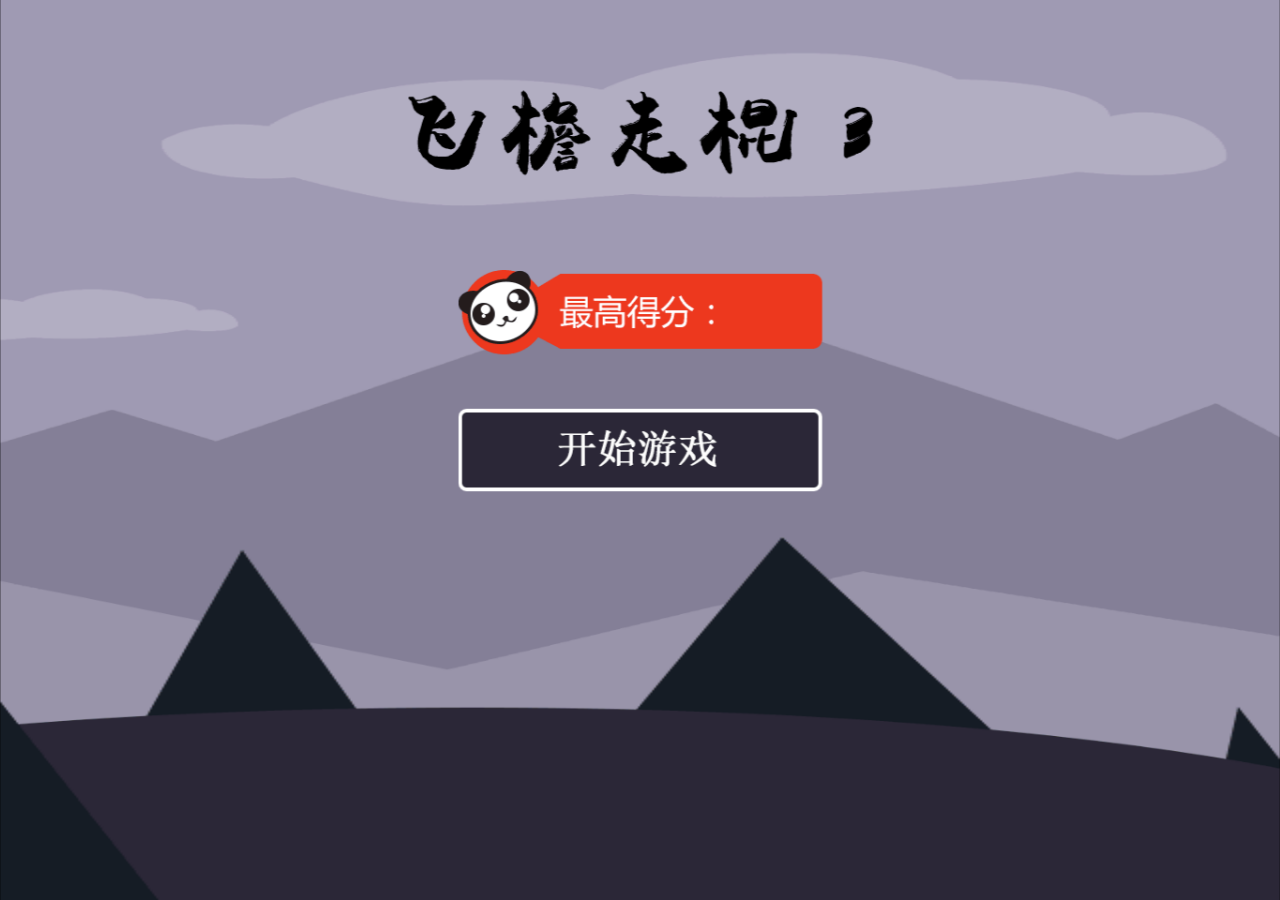
<file: panda/index.html>
<!DOCTYPE HTML>
<html>
<head>
    <meta charset="utf-8">
    <title>飞檐走棍</title>
    <meta name="viewport"
          content="width=device-width,initial-scale=1, minimum-scale=1, maximum-scale=1, user-scalable=no"/>
    <meta name="apple-mobile-web-app-capable" content="yes"/>

    <meta name="full-screen" content="true"/>
    <meta name="screen-orientation" content="portrait"/>
    <meta name="x5-fullscreen" content="true"/>
    <meta name="360-fullscreen" content="true"/>

    <style>
        body {
            text-align: center;
            background: #000000;
            padding: 0;
            border: 0;
            margin: 0;
            height: 100%;
        }
        html {
            -ms-touch-action: none; /* Direct all pointer events to JavaScript code. */
            overflow: hidden;
        }
        canvas {
            display:block;
            position:absolute;
            margin: 0 auto;
            padding: 0;
            border: 0;
        }
    </style>
	<style>
		#toolbar {
		  position: absolute;
		  bottom: 2%;
		  text-align: center;
		  z-index: 99;
		  margin: auto;
		  width: 80%;
		  left: 10%;
		  z-index: 999;
		  display: none;
				  
				}
				#toolbar .btn{
					width: 40%;
		  padding: 10px 10px;
		  color: rgb(249, 244, 244);
		    background-color: rgb(14, 3, 3);
		  margin: auto;
		  text-align: center;
		  border-radius: 5px;
		  font-weight: bold;
		  border: none;
		  font-size:18x;
		  margin: 1%;
		}
	</style>

<link rel="stylesheet" type="text/css" href="./launcher/game9g.css">
<!-- 	<script src="./launcher/game9g.js"></script> -->
</head>
<body>
	<div id="toolbar" >
		<button class="btn" ontouchstart="dp_share();">炫耀一下</button>
		<button class="btn" ontouchstart="clickMore();">更多游戏</button>
	</div>
<div style="position:relative;" id="gameDiv"></div>
<script>var document_class = "Main";</script><!--这部分内容在编译时会被替换，要修改文档类，请到工程目录下的egretProperties.json内编辑。-->
<script src="launcher/egret_require.js"></script>
<script src="launcher/egret_loader.js"></script>
<script src="launcher/encode.js"></script>
<script src="launcher/game-min.js"></script>
<script src="./launcher/meiriq_loading.js"></script>
<script src="launcher/meiriq_market.js"></script>
<script>
    egret_h5.startGame();
</script>
<script language=javascript>

       //  var game9g = new Game9G("fyzg");
       // game9g.shareData.title = "飞檐走棍这熊猫可要虐你到极致了";
       // game9g.shareData.content = "地狱模式再度出征";
	
		function goHome(){
			//window.location=game9g.homeurl;
		}
		function clickMore(){
			// window.location=game9g.moreurl;
		}
		function dp_share(){
			//game9g.share();
		}
		function dp_Ranking(){
			//window.location=game9g.homeurl;
		}

		function showAd(){
		}
		function hideAd(){
		}
		function dp_submitScore(score){
			if(score>0){
				//game9g.score =parseInt(score);
				//game9g.scoreName = "越过"+score+"道刀刃防御";
				//game9g.shareData.title ="地狱模式再度出征，飞檐走棍功夫高，轻松越过"+score+"道刀刃防御！你行吗";
				//game9g.utils.shareConfirm("你在《飞檐走棍》得了"+score+"分!通知一下小伙伴吧!",dp_share);
			}
		}
	</script> 
	<div style="display: none;">
	<!-- 	<script type="text/javascript">
			game9g.utils.tongji();
		</script>	 -->					
	</div>
</body>
</html>
</file>
<file: panda/launcher/game9g.css>
.game9gloading { position: fixed; z-index: 9999; width: 100%; height: 100%; left: 0; top: 0; background: #F00; }
.game9gloading img.game9glogo { display: block; margin: 25% auto 0 auto; width: 70%; }
.game9gloading img.game9glogo_up { display: block; margin: 10% auto 0 auto; width: 70%; margin-bottom: 15px; }
.game9gloading img.cplogo { display: block; margin: 0 auto; max-width: 50%; }
.game9gloading img.splogo { display: block; margin: 30px auto 0 auto; max-width: 50%; }

img.game9gadtop { position: fixed; z-index: 9995; left: 0; top: 0; width: 100%; cursor: pointer; }
.game9gadpopup { position: fixed; z-index: 9995; left: 0; top: 25vh; width: 100%; }
.game9gadpopupimg { margin-top: 7vw; width: 100%; }
.game9gadpopupmask { position: fixed; z-index: 9994; left: 0; top: 0; width: 100%; height: 100%; background: #000; opacity: 0.7; }
.game9gadpopupclose { position: absolute; right: 0; top: 0; width: 7vw; height: 7vw; }
img.game9gadbottom { position: fixed; z-index: 9995; left: 0; bottom: 0; width: 100%; cursor: pointer; }
img.game9gzhongsoutip { position: fixed; z-index: 9999; top: 0; right: 5%; width: 50%; }

img.game9gshare { position: fixed; width: 100%; left: 0; top: 0; z-index: 9999; }
img.game9gucicon { position: absolute; left: 0; top: 0; width: 64px; height: 64px; z-index: 9999; background-color: #FFF; }

.game9gdialog { position: fixed; z-index: 9999; left: 5vw; top: 20vh; width: 90vw; color: #000; background-color: #FFF; border-radius: 3vw; }
.game9gdialogheader { margin-top: 5vw; font-size: 5vw; font-weight: bold; text-align: center; }
.game9gdialogcontent { margin: 7vw 3vw; text-align: center; font-size: 4.5vw; font-weight: normal; line-height: 6vw; }
.game9gdialogcontent input { display: block; width: 70vw; height: 10vw; line-height: 10vw; margin: 4vw auto 0 auto; padding: 0 3vw; font-size: 4.5vw; text-align: center; border: 0; }
.game9gdialogfooter { padding: 2vw 0; border-top: 1px solid #B2B2B2; text-align: center; }
.game9gdialogfooter a { display: inline-block; margin: 0 3vw; width: 30vw; height: 12vw; line-height: 12vw; cursor: pointer; color: #FFF; font-size: 4.5vw; text-align: center; text-decoration: none; background-color: #2D9916; border-radius: 2vw; overflow: hidden; }
.game9gdialogfooter a.game9gdialogbutton3 { margin: 0 1.5vw; width: 25vw; }

.game9gmask { position: fixed; z-index: 9997; left: 0; top: 0; width: 100%; height: 100%; background: #000; opacity: 0.7; }

.game9gprogress { position: fixed; z-index: 9999; left: 20vw; top: 20vh; width: 60vw; height: 60vw; border-radius: 50%; background: #FFF; }
.game9gprogresstext { line-height: 60vw; text-align: center; font-family: SimHei; font-size: 7vw; color: #FBC71B;  }
.game9gprogresswrap { position: absolute; top: 0; width: 30vw; height: 60vw; overflow: hidden; }
.game9gprogresswrap.rightprogress { right: 0; }
.game9gprogresswrap.leftprogress { left: 0; }
.game9gprogresscircle { position: absolute; top: 0; width: 54vw; height: 54vw; border: 3vw solid #CCC; border-radius: 50%; -webkit-transform: rotate(45deg); transform: rotate(45deg); }
.game9gprogresscircle.rightcircle { right: 0; border-top: 3vw solid #982200; border-right: 3vw solid #982200; }
.game9gprogresscircle.leftcircle { left: 0; border-bottom: 3vw solid #982200; border-left: 3vw solid #982200; }
.game9gprogressbtns { position: fixed; z-index: 9999; left: 20vw; top: 60vh; width: 60vw; }
.game9gprogressbtns a { display: block; margin: 6vw auto; width: 40vw; height: 12vw; line-height: 12vw; text-align: center; font-size: 5vw; background: #FBC71B; color: #FFF; border-radius: 2vw; }
.game9gprogressmask { z-index: 9998; background-color: rgb(0, 0, 0); position: fixed; left: 0px; top: 0px; width: 100%; height: 100%; opacity: 0.75;}

.game9gsharetip { position: fixed; z-index: 9999; width: 100%; height: 100%; left: 0; top: 0; background: #000; opacity: 0.9; font-size: medium; font-family: SimHei; }
.game9gsharetip img.goup { position: absolute; top: 1%; right: 5%; height: 11%; }
/*.game9gsharetip div.title { position: absolute; top: 12%; right: 20%; }*/
/*.game9gsharetip div.content { position: absolute; left: 0; top: 40%; width: 100%; text-align: center; font-size: 1.5em; font-weight: bold; color: #696969; }*/
.game9gsharetip div.title { position: absolute; top: 18%; right: 20%; color: #FFF; }
.game9gsharetip div.content { position: absolute; top: 10%; right: 5%; width: 100%; text-align: center; font-size: 1.3em; color: #FFF; }
.game9gsharetip div.ignore { position: absolute; left: 10%; bottom: 20%; padding-left: 50px; color: #777; }
.game9gsharetip img.godown { position: absolute; left: 10%; bottom: 10%; height: 10%; }
.game9gsharetip a { position: absolute; cursor: pointer; left: 5%; bottom: 4%; color: #777; }
.game9gsharetip img.pm { position: absolute; left: 0; top: 35%; width: 100%; cursor: pointer; }

.game9gsharemask { position: fixed; z-index: 9996; left: 0; top: 0; width: 100%; height: 100%; opacity: 0.5; background: #000; }
@-webkit-keyframes game9gshareeventmove { from { top: 0; } to { top: 5px; } }
        @keyframes game9gshareeventmove { from { top: 0; } to { top: 5px; } }
img.game9gshareevent { position: fixed; z-index: 9997; left: 0; top: 0; width: 100%;
    -webkit-animation: game9gshareeventmove 0.4s ease-in-out infinite alternate;
            animation: game9gshareeventmove 0.4s ease-in-out infinite alternate;
}
img.game9ggohome { position: fixed; z-index: 9997; left: 3%; top: 2%; width: 18%; }

/************************************ UI *******************************************/

.game9g9gstart { position: fixed; z-index: 9998; left: 4vw; top: 3vw; width: 15vw; height: 15vw; background: url(http://game.9g.com/img/9gicon.png) no-repeat; background-size: contain; }
.game9g9gstart { -webkit-transition: left 0.2s; -moz-transition: left 0.2s; transition: left 0.2s; }
.game9g9gstartbadge { color: #FFF; background: #E00000; position: absolute; right: 0; top: 0; border-radius: 50%; width: 6vw; height: 6vw; line-height: 6vw; text-align: center; /* border: 1px solid #FFF; */ font-size: 4vw; font-weight: bold;}
.game9g9gstarttip { position: fixed; z-index: 9996; left: 16%; top: 9%; width: 46%; opacity: 0; }

.game9gmenumask { position: fixed; z-index: 9997; left: 0; top: 0; width: 100%; height: 100%; }
.game9gmenu { position: fixed; z-index: 9999; left: -76%; top: 0; width: 75%; height: 100%; background: #000; border-right: 1px solid #777; }
.game9gmenu { -webkit-transition: left 0.2s; -moz-transition: left 0.2s; transition: left 0.2s; }
.game9gmenu.showmenu { left: 0; }
.game9gmenu .game9gmenumy { margin: 4vw 0; text-align: center;}
.game9gmenu .game9gmenumy img { width: 20vw; height: 20vw; border: 2px solid #FFF; border-radius: 50%;}
.game9gmenu .game9gmenumy div { display: none; }
.game9gmenu ul { list-style-type: none; margin: 0 auto; padding: 0; width: 50vw;}
.game9gmenu ul li { position: relative; margin: 2vw 0; padding-top: 2.5vw; text-align: left; }
.game9gmenu ul li img { vertical-align: middle; width: 15vw; height: 15vw; }
.game9gmenu ul li a { font-size: 5vw; font-family: SimHei; color: #FFF; text-align: left; text-decoration: none; margin-left: 3vw;}
.game9gmenu ul li div { position: absolute; left: 11vw; top: 0; width: 6vw; height: 6vw; line-height: 6vw; text-align: center; font-size: 4vw; font-family: Arial; color: #FFF; background: #F00; border-radius: 50%; }
.game9gmenu .game9ggzbanner { width: 100%; left: 0; bottom: 0; position: absolute; }

.game9gball {position: fixed; z-index: 9996; top: 10vw; right: 3vw; width: 10vw; height: 10vw; }
.game9gball img {width: 100%; height: 100%; }
.game9gballmenu {position: fixed;z-index: 9996;padding: 2vw 5vw;}
.game9gballmenubg {position: absolute;z-index: 9997;left: 0;top: 0;width: 100%;height: 100%;background: #000;border-radius: 2vw;opacity: 0.7;}
.game9gballmenumask { position: fixed; z-index: 9995; left: 0; top: 0; width: 100%; height: 100%; }
.game9gballmenu ul { position: relative; z-index: 9998; margin: 0; padding: 0; list-style: none; }
.game9gballmenu li {margin: 3vw 4vw;display: inline-block;}
.game9gballmenu li img {display: block; margin: 0 auto; width: 8vw;height: 8vw;}
.game9gballmenu li span {margin-top: 1.2vw;display: block;width: 10vw;text-align: center;color: #FFF;font-size: 4vw;}

.game9gchoosegame { position: fixed; z-index: 9998; left: 10vw; top: 10vh; width: 80vw; /* height: 80vh; */ border-radius: 4vw; background: #FFF; }
.game9gchoosegame p { margin: 8vw 0 5vw 0; color: #313131; font-size: 5vw; font-weight: bold; line-height: 100%; text-align: center; }
.game9gchoosegame ul { margin: 0 3vw; padding: 0; list-style: none; overflow: auto;zoom:1; }
.game9gchoosegame ul li { float: left; margin: 3vw 0; width: 24.667vw; text-align: center; }
.game9gchoosegame ul li img { width: 16vw; height: 16vw; border: 0; border-radius: 3vw; }
.game9gchoosegame ul li span { display: block; max-width: 24vw; max-height: 8vw; font-size: 4vw; color: #777; line-height: 10vw; overflow: hidden; }
.game9gchoosegame div { margin: 5vw 0 8vw 0; text-align: center; }
.game9gchoosegame div a { display: inline-block; margin: 0 3vw; width: 22vw; height: 10vw; line-height: 10vw; color: #FFF; font-size: 4vw; background: #999; border-radius: 2vw; }

.game9gbindphone { position: fixed; z-index: 9998;left: 3vw;top: 12vh;width: 94vw;color: #000;}
.game9gbindphonebox { margin: 6vw; padding: 6vw; background: #FFF; border-radius: 3vw; }
.game9gbindphoneclose { position: absolute; top: 0; right: 0; width: 13vw; height: 13vw; cursor: pointer; }
.game9gbindphonetip { margin: 3vw 0; text-align: center; font-size: 5vw; }
.game9gbindphonenum { text-align: center; color: #C52626; font-size: 8vw; }
.game9gbindphonetext { margin: 2vw 0; padding: 0 3vw; width: 64vw; height: 12vw; font-size: 5vw; border: 0; color: #999; background: #F7F7F7; border-radius: 1vw; }
.game9gbindphonebtn { margin-top: 6vw; width: 100%; height: 12vw;line-height: 12vw;text-align: center;font-size: 5vw; border: 0; color: #FFF; background: #60D536; border-radius: 1vw;}
.game9gbindphone p { margin: 3vw 0;font-size: 4.3vw;line-height: 7vw;color: #333;}
.game9gbindphonemain { overflow: auto; zoom: 1; }
.game9gbindphonecode {float: left;padding: 0 3vw;width: 35vw; height: 12vw; font-size: 5vw; border: 0; color: #999; background: #F7F7F7; border-radius: 1vw;}
.game9gbindphoneresend {float: right;width: 25vw; height: 12vw;line-height: 12vw;text-align: center;font-size: 5vw; border: 0; color: #FFF;background: #CCC; border-radius: 1vw;}
.game9gbindphonefooter { margin-top: 6vw; overflow: auto;zoom:1; }
.game9gbindphoneactive {float: left;width: 47%; height: 12vw;line-height: 12vw;text-align: center;font-size: 5vw; border: 0; color: #FFF; background: #60D536; border-radius: 1vw;}
.game9gbindphonecancel {float: right;width: 47%; height: 12vw;line-height: 12vw;text-align: center;font-size: 5vw; border: 0; color: #FFF;background: #CCC; border-radius: 1vw;}

/************************************ Pay UI *******************************************/

.game9gpay { font-size: 4.5vw; color: #000; background: #EEE; }
.game9gpaypopup { position: fixed; z-index: 9998; left: 5vw; top: 6vw; width: 90vw; border-radius: 2vw; -webkit-transition: top 0.2s; -moz-transition: top 0.2s; transition: top 0.2s; }
.game9gpayheader { position: relative; padding: 3vw 0; text-align: center; }
.game9gpayheader img { position: absolute; top: 3vw; right: 3vw; width: 5vw; height: 5vw; }
.game9gpaymain { margin-bottom: 4vw; padding: 4vw 0; text-align: center; background: #FFF; border-top: 1px solid #E5E5E5; border-bottom: 1px solid #E5E5E5; }
.game9gpaymain img { margin-right: 2vw; width: 20vw; height: 20vw; vertical-align: middle; border: 0; border-radius: 3vw;  }
.game9gpaymain table { display: inline-block; vertical-align: middle; }
.game9gpaymain table td { padding: 1vw;vertical-align: top;text-align: left;max-width: 36vw;}
.game9gpaymain td.game9gpaylabel { color: #999; }
.game9gpaymain td.game9gpaycontent { }
.game9gpaycredit { margin-bottom: 4vw; padding: 4vw 3vw; background: #FFF; border-top: 1px solid #E5E5E5; border-bottom: 1px solid #E5E5E5; overflow: auto;zoom: 1;}
.game9gpaycreditaccount { float: left; }
.game9gpaycreditaccount #game9gpaycreditcheck { vertical-align: middle; width: 4.5vw; height: 4.5vw; }
.game9gpaycreditaccount label { vertical-align: middle; }
.game9gpaycreditaccount span { vertical-align: middle; color: #999; }
.game9gpaycreditshow { float: right;  color: #999; }
.game9gpaycredittip { height: 9vw; line-height: 9vw; text-align: center; font-size: 4vw; color: #999; }
.game9gpaymode { padding: 3vw 0 3vw 4vw; background: #FFF; border-top: 1px solid #E5E5E5; border-bottom: 1px solid #E5E5E5; }
.game9gpaymodehead { overflow: auto;zoom:1; padding-bottom: 3vw;border-bottom: 1px solid #DDD;}
.game9gpaymodetitle { float: left; color: #999; }
.game9gpaymodepay { float: right; margin-right: 3vw; color: #999; }
.game9gpaytype {  margin-top: 3vw;  text-align: center;}
.game9gpaytype img { width: 40vw; }
.game9gpaytype1 { margin-right: 3vw; }
.game9gpaytype3 { margin-left: 3vw; }
.game9gpayreward { margin-top: 4vw; padding: 4vw 3vw; background: #FFF; text-align: center;border-top: 1px solid #E5E5E5; border-bottom: 1px solid #E5E5E5; }
.game9gpaybtn { margin: 4vw 0 6vw 20vw; text-align: center; width: 50vw; height: 10vw; font-size: 5vw;color: #faddde; border: 1px solid #980c10; background: -webkit-gradient(linear, left top, left bottom, from(#ed1c24), to(#aa1317)); }

.game9gpayqrmain { background: #FFF; border-top: 1px solid #E5E5E5; border-bottom: 1px solid #E5E5E5; }
.game9gpayqrbox { margin: 6vw auto; padding: 5vw; width: 60vw; height: 60vw; }

/************************************ Chat UI *******************************************/

.game9guichatpopupwrap { position: fixed; z-index: 9997; top: 0; left: 0; width: 100%; text-align: left; }
.game9guichatpopupmask { position: absolute; z-index: 9998; top: 0; left: 0; width: 100%; height: 100%; background: #000; opacity: 0.8; }
.game9guichatpopup { position: relative; z-index: 9999; margin: 5vw; text-align: left; }
.game9guichatpopup div { display: inline-block; vertical-align: middle; text-align: left; color: #000; background: #FFF; padding: 1vw 4vw; border-radius: 2vw; font-size: 4vw; max-width: 68vw; max-height: 10vw; line-height: 5.5vw; overflow: hidden;}
.game9guichatpopup img { width: 10vw; height: 10vw; border-radius: 50%; vertical-align: middle; margin-right: 3vw;}

.game9guichatreplymask { position: fixed; z-index: 9998; top: 0; left: 0; width: 100%; height: 100%; background: #000; opacity: 0.8; }
.game9guichatreply { position: fixed; z-index: 9999; left: 0; top: 10vh; padding: 10vw 0;width: 100%; text-align: center;}
.game9guichatreply input { border: 2px solid #F38800; border-radius: 2vw; width: 60vw; height: 10vw; padding: 0 3vw;font-size: 5vw; vertical-align: middle; }
.game9guichatreply .game9guichatreplybtn { display: inline-block;margin-left: 3vw; width: 20vw; height: 10vw;line-height: 10vw;font-size: 5vw; color: #FFF; background: #F38800; border-radius: 2vw; text-align: center; vertical-align: middle; }
.game9guichatreply .game9guichatreplytip { display: block;margin: 4vw auto;color: #F38800;font-size: 5vw;text-decoration: underline;}

.game9guirequestwrap { position: fixed; z-index: 9999; top: 0; left: 0; width: 100%; }
.game9guirequestmask { position: absolute; top: 0; left: 0; width: 100%; height: 100%; background: #000; opacity: 0.8; }
.game9guirequest { position: relative; margin: 5vw; }
.game9guirequest .game9guirequesthead { width: 10vw; height: 10vw; border-radius: 50%; vertical-align: middle; margin-right: 3vw;}
.game9guirequest .game9guirequesttext { display: inline-block; vertical-align: middle; color: #FFF; font-size: 4vw; max-width: 70vw;  max-height: 11vw;line-height: 5.5vw; overflow: hidden;}
.game9guirequest .game9guirequesttext img { margin: 0 1vw; vertical-align: middle; width: 5vw; height: 5vw; }
.game9guirequest .game9guiresponsebtns { margin-top: 2vw;text-align: center;}
.game9guirequest .game9guiresponsebtns a { display: inline-block;margin: 0 3vw;padding: 2vw 5vw;color: #FFF;border-radius: 1vw;font-size: 4vw;}
.game9guirequest .game9guiresponsebtns a.game9guiresponseagree { background: #F00;}
.game9guirequest .game9guiresponsebtns a.game9guiresponsereject { background: #CCC;}

/************************************ Chat Frame *******************************************/

.game9gchatframemask { position: fixed; z-index: 9997; top: 0; left: 0; width: 100%; height: 100%; background: #000; opacity: 0.8; }
.game9gchatframewrap { position: fixed; z-index: 9998; left: 0; top: 0; width: 100%; height: 70%; background: #FFF; border-bottom: 1vw solid #222; -webkit-overflow-scrolling: touch; overflow-y: scroll; }
.game9gchatframe { width: 100%; height: 100%; border: 0; }

/************************************ PK UI *******************************************/

.game9gpk { position: fixed; z-index:  9991; left: 0; top: 0; width: 100vw; height: 27vw; }
.game9gpkbg { width: 100%; height: 100%; background: #000; opacity: 0.9; }
.game9gpkmask { position: fixed; z-index: 9991; left: 0; top: 0; width: 100%; height: 100%; background: #EDEDED; /*opacity: 0.8;*/ }

.game9gpkrole { position: fixed; z-index: 9992; width: 30vw; text-align: center; }
.game9gpkrole.matchhero { left: 35vw; top: 5vh; }
.game9gpkrole.matchtarget { left: 35vw; bottom: 5vh; }
.game9gpkrole.roomhero { position: absolute; left: 3vw; }
.game9gpkrole.roomtarget { position: absolute; right: 3vw; }
.game9gpkrole.resulthero { position: absolute; left: 3vw; }
.game9gpkrole.resulttarget { position: absolute; right: 3vw; }
.game9gpkrolehead { width: 20vw; height: 20vw; box-sizing: border-box; border: 2px solid #81CC82; border-radius: 10vw; }
.game9gpkrole.hero .game9gpkrolehead { border-color: #D96C56; }
.game9gpkresultchaticon { position: absolute; z-index: 9993; top: 13vw; right: 5vw; width: 8vw; height: 8vw; background: url(http://game.9g.com/img/icon_more.png); background-size: 8vw 8vw; }
.game9gpkrolename { margin-top: 3vw; width: 30vw; }
.game9gpkrolename span { display: inline-block; width: 24vw; height: 5vw; line-height: 5vw; font-size: 4vw; color: #474748; overflow: hidden; }
.game9gpkrolename img { width: 6vw; height: 6vw; border-radius: 3vw; }
.game9gpkrolecity { font-size: 4vw; color: #474748; }

.game9gpkconfirm { position: fixed; z-index: 9993; left: 5vw; width: 90vw; bottom: 10vw; padding: 5vw 0; background: #FFF; border-radius: 3vw; }
.game9gpkconfirmicon { float: left; margin: 0 3vw; width: 20vw; height: 20vw; border-radius: 10vw; }
.game9gpkconfirmtext { float: left; width: 38vw; font-size: 4vw; line-height: 6vw; }
.game9gpkconfirmbtn { float: left; margin: 3vw; width: 20vw; }
.game9gpkconfirmbtn a { display: block; width: 20vw; height: 8vw; line-height: 8vw; border-radius: 2vw; font-size: 4vw; text-align: center; color: #FFF; }
.game9gpkconfirmbtnok { background: #429101; }
.game9gpkconfirmbtncancel { background: #FF0202; margin-top: 2vw; }

.game9gpkbtn { position: fixed; z-index: 9993; display: block; left: 30vw; bottom: 10vh; width: 40vw; height: 12vw; line-height: 12vw; text-align: center; color: #FFF; font-size: 6vw; background: #FFA300; border-radius: 3vw; }

.game9gpktip { position: fixed; z-index: 9993; left: 20vw; top: 30vh; width: 60vw; height: 60vw; box-sizing: border-box; border-radius: 30vw; background: #FFF; border: 1vw solid #CCC; }
.game9gpktiptext { position: fixed; z-index: 9994; left: 20vw; top: 30vh; width: 60vw; height: 60vw; line-height: 60vw; text-align: center; }

.game9gpkroom { position: fixed; z-index: 9992; width: 100%; height: 100%; left: 0; top: 0; }
.game9gpkroomplayers { margin-top: 3vw; background: url(http://game.9g.com/img/flash.png) 39vw 0 no-repeat; background-size: 24vw 24vw; height: 35vw; }

.game9gpktime { position: absolute; z-index: 9992; left: 40vw; top: 1vw; width: 20vw; height: 20vw; line-height: 20vw; border-radius: 10vw; text-align: center; font-size: 10vw; color: #FFF; background-image: url(http://game.9g.com/img/clock.png); background-position: 0 1.5vw; background-repeat: no-repeat; background-size: contain; }

.game9gpkplayer { position: absolute; z-index: 9992; top: 3vw; width: 25vw; text-align: center; }
.game9gpkplayer.hero { left: 0; }
.game9gpkplayer.target { right: 0; }
.game9gpkplayerhead { width: 16vw; height: 16vw; box-sizing: border-box; border: 2px solid #81CC82; border-radius: 8vw; }
.game9gpkplayer.hero .game9gpkplayerhead { border-color: #D96C56; }
.game9gpkplayername { margin-top: 1.5vw; font-size: 4vw; color: #7A7677; width: 25vw; overflow: hidden; display: none; }

.game9gpkscore { position: absolute; top: 4vw; text-align: center; }
.game9gpkscore.hero { left: 25vw; }
.game9gpkscore.target { right: 25vw; }
.game9gpkscoretitle { color: #8A8989; width: 12vw; font-size: 4vw; padding-bottom: 2vw; border-bottom: 1px solid #8A8989; }
.game9gpkscoretext { font-size: 4vw; padding-top: 2vw; }
.game9gpkscore.hero .game9gpkscoretext { color: #D76A56; }
.game9gpkscore.target .game9gpkscoretext { color: #81CC82; }

.game9gpkfight { position: absolute; left: 0; bottom: 0; width: 100%; height: 5vw; }
.game9gpkfight div { position: absolute; height: 100%; }
.game9gpkfightbest { width: 50%; }
.game9gpkfightscore { width: 100%; }
.game9gpkfightbest.hero { left: 0; background: #D76A56; }
.game9gpkfightscore.hero { left: 0; background: #D34B34; }
.game9gpkfightbest.target { right: 0; background: #81CC82; }
.game9gpkfightscore.target { right: 0; background: #43C143; }

.game9gpktimeout { position: fixed; z-index: 9992; left: 30vw; top: 42vh; width: 40vw; background: url(http://game.9g.com/img/clock2.png) 10vw 0 no-repeat; background-size: 20vw 20vw; padding-top: 22vw; font-size: 10vw; color: #333; text-align: center; }

.game9gpkresult { position: fixed; z-index: 9992; width: 100%; height: 100%; left: 0; top: 0; }
.game9gpkresultplayers { margin-top: 3vw; background: url(http://game.9g.com/img/flash.png) 39vw 0 no-repeat; background-size: 24vw 24vw; height: 35vw; }
.game9gpkresultscore { position: relative; margin-top: 6vw; }
.game9gpkresultscoretext { position: absolute; top: 0; font-size: 6vw; color: #333; }
.game9gpkresultscoretext.hero { left: 6vw; }
.game9gpkresultscoretext.target { right: 6vw; }
.game9gpkresultscorebar { position: relative; margin: 0 15vw; height: 6vw; }
.game9gpkresultscorebar div { position: absolute; width: 0%; height: 100%; }
.game9gpkresultscorebar div.hero { left: 0; background: #D76A56; }
.game9gpkresultscorebar div.target { right: 0; background: #81CC82; }
.game9gpkresultwinner { margin-top: 6vw; font-size: 12vw; text-align: center; }
.game9gpkresultwinner.win { color: red; }
.game9gpkresultwinner.lose { color: green; }
.game9gpkresultbtn { margin-top: 6vw; text-align: center;}
.game9gpkresultbtn a { display: inline-block; margin: 2vw; width: 26vw; height: 13vw; line-height: 13vw; border-radius: 3vw; text-align: center; font-size: 4vw; }
.game9gpkresultbtn a.resultred { background: #D96C56; color: #FFF; }
.game9gpkresultbtn a.resultwhite { background: #FFF; color: #5E5A59; }

.game9gpkemojilist { position: fixed; z-index: 9994; left: 10vw; width: 80vw; bottom: 3vh; background: #FFF; border-radius: 5vw; }
.game9gpkemojilist img { margin: 1vw; width: 14vw; height: 14vw; }
.game9gpkemoji { position: fixed; z-index: 9995; width: 16vw; height: 16vw; }
.game9gpkemojiflyleft { -webkit-animation: game9gpkemojiflyleft 1.5s linear; animation: game9gpkemojiflyleft 1.5s linear; -webkit-animation-fill-mode: forwards; animation-fill-mode: forwards; }
.game9gpkemojiflyright { -webkit-animation: game9gpkemojiflyright 1.5s linear; animation: game9gpkemojiflyright 1.5s linear; -webkit-animation-fill-mode: forwards; animation-fill-mode: forwards; }
@-webkit-keyframes game9gpkemojiflyleft { 0% { -webkit-transform: none; } 100% { -webkit-transform: translate3d(-64px, 0, 0); } }
        @keyframes game9gpkemojiflyleft { 0% { transform: none; } 100% { transform: translate3d(-64px, 0, 0); } }
@-webkit-keyframes game9gpkemojiflyright { 0% { -webkit-transform: none; } 100% { -webkit-transform: translate3d(64px, 0, 0); } }
        @keyframes game9gpkemojiflyright { 0% { transform: none; } 100% { transform: translate3d(64px, 0, 0); } }

.game9gpkintro { position: fixed; z-index: 9994; left: 10vw; top: 25vh; width: 80vw; border-radius: 5vw; }

.game9gpkgamelist { position: fixed; z-index: 9993; left: 5vw; top: 50vh;}
.game9gpkgame { display: inline-block; vertical-align: top; margin: 0 4vw; }
.game9gpkgame img { width: 20vw; height: 20vw; border: 1vw solid #FFF; border-radius: 3vw; }
.game9gpkgame div { font-size: 4vw; color: #222; margin-top: 1vw; max-width: 22vw; text-align: center; }

.game9gpkwait { position: fixed; z-index: 9994; left: 30vw; top: 20vh; width: 40vw; height: 40vw; border-radius: 50%; background: #FFF; }
.game9gpkwaittext { line-height: 40vw; text-align: center; font-family: SimHei; font-size: 6vw; color: #464646;  }
.game9gpkwaitwrap { position: absolute; top: 0; width: 20vw; height: 40vw; overflow: hidden; }
.game9gpkwaitwrap.rightwait { right: 0; }
.game9gpkwaitwrap.leftwait { left: 0; }
.game9gpkwaitcircle { position: absolute; top: 0; width: 36vw; height: 36vw; border: 2vw solid #CCC; border-radius: 50%; -webkit-transform: rotate(45deg); transform: rotate(45deg); }
.game9gpkwaitcircle.rightcircle { right: 0; border-top: 2vw solid #D34A36; border-right: 2vw solid #D34A36; }
.game9gpkwaitcircle.leftcircle { left: 0; border-bottom: 2vw solid #D34A36; border-left: 2vw solid #D34A36; }

.game9gpkprogress { position: fixed; z-index: 9994; left: 20vw; top: 30vh; width: 60vw; height: 60vw; border-radius: 50%; background: #FFF; }
.game9gpkprogresstext { line-height: 60vw; text-align: center; font-family: SimHei; font-size: 7vw; color: #FBC71B;  }
.game9gpkprogresswrap { position: absolute; top: 0; width: 30vw; height: 60vw; overflow: hidden; }
.game9gpkprogresswrap.rightprogress { right: 0; }
.game9gpkprogresswrap.leftprogress { left: 0; }
.game9gpkprogresscircle { position: absolute; top: 0; width: 54vw; height: 54vw; border: 3vw solid #CCC; border-radius: 50%; -webkit-transform: rotate(45deg); transform: rotate(45deg); }
.game9gpkprogresscircle.rightcircle { right: 0; border-top: 3vw solid #982200; border-right: 3vw solid #982200; }
.game9gpkprogresscircle.leftcircle { left: 0; border-bottom: 3vw solid #982200; border-left: 3vw solid #982200; }

@-webkit-keyframes circleloadright { 0% { -webkit-transform: rotate(45deg); } 50% { -webkit-transform: rotate(225deg); } 100% { -webkit-transform: rotate(225deg); } }
        @keyframes circleloadright { 0% { transform: rotate(45deg); } 50% { transform: rotate(225deg); } 100% { transform: rotate(225deg); } }
@-webkit-keyframes circleloadleft { 0% { -webkit-transform: rotate(45deg); } 50% { -webkit-transform: rotate(45deg); } 100% { -webkit-transform: rotate(225deg); } }
        @keyframes circleloadleft { 0% { transform: rotate(45deg); } 50% { transform: rotate(45deg); } 100% { transform: rotate(225deg); } }

.game9gpkmatchlist { position: fixed; z-index: 9993; left: 20vw; bottom: 5vh; }
.game9gpkmatcharrow { margin: 0 auto; width: 0; height: 0; border-top: 4vw solid #81CC82; border-left: 4vw solid transparent; border-right: 4vw solid transparent;}
.game9gpkmatchscroll { position: relative; width: 60vw; height: 30vw; overflow: hidden; }
.game9gpkmatchscroll img { position: absolute; left: 0; top: 10vw; margin: 1vw; box-sizing: border-box; width: 18vw; height: 18vw; border-radius: 50%; border: 2px solid #81CC82;}
.game9gpkmatchscroll img { -webkit-transition: left 0.2s; -moz-transition: left 0.2s; transition: left 0.2s; }

.game9gpkroomcreate { position: fixed; z-index: 9993; left: 0; top: 5vh; width: 100%; }
.game9gpkroomcreate b { display: block; margin-top: 3vw; color: #0E0E0E; font-size: 5.5vw; text-align: center; }
.game9gpkroomcreate span { display: block; margin-top: 3vw;text-align: center;font-size: 4.5vw;color: #777;}
/*.game9gpkroomcreate img { display: block; margin: 13vw auto; width: 20vw; height: 20vw; box-sizing: border-box; border: 2px solid #D96C56; border-radius: 10vw; }*/
.game9gpkroomcreate div { margin: 6vw auto; padding: 5vw; width: 50vw; height: 50vw; background: #FFF; }
.game9gpkroomcreate p { display: block; margin: 0 auto; padding: 4vw 10vw; width: 55vw; color: #0E0E0E; font-size: 4.5vw; background: #FFF; border-radius: 5vw; line-height: 8vw; }

.game9gpkgames { position: fixed; z-index: 9997; left: 7vw; top: 8vh; width: 78vw; height: 78vh; padding: 3vh 4vw; background: #FFF; border-radius: 5vw; }
.game9gpkgames ul { margin: 0; padding: 0; list-style: none; height: 70vh; overflow-y: scroll; }
.game9gpkgames li { padding: 3vw 0; border-bottom: 1px solid #EEE; overflow: auto; zoom: 1; }
.game9gpkgames li img { float: left; width: 13vw; height: 13vw; border-radius: 2vw; margin-right: 2vw; }
.game9gpkgames li p { margin: 1vw 0 0 0; font-size: 4.3vw; font-weight: normal; color: #333; }
.game9gpkgames li p label { margin-left: 2vw;padding: 0.4vw 1.5vw; font-size: 4vw; background: #F00; color: #FFF; border-radius: 2vw; }
.game9gpkgames li span { display: block; margin-top: 2vw; font-size: 4vw; font-weight: normal; color: #888; }
.game9gpkgames div { margin-top: 4vw; text-align: center; }
.game9gpkgames div a { display: inline-block;margin: 0 5vw; padding: 2vw 4vw;font-size: 5vw;color: #FFF;background: #CECECE;border-radius: 2vw;}
.game9gpkgamesmask { position: fixed; z-index: 9996; left: 0; top: 0; width: 100%; height: 100%; opacity: 0.5; background: #000; }

.game9gpkother { position: fixed; z-index: 9997; padding: 6vw 0;left: 10vw; top: 30vh; width: 80vw; text-align: center; background: #FFF;border-radius: 3vw;}
.game9gpkother a { display: block; margin: 6vw auto; width: 46vw; height: 17vw; background-size: contain; background-repeat: no-repeat; }
.game9gpkother a.game9gpkweixin { background-image: url(http://game.9g.com/app/playmode2.png); }
.game9gpkother a.game9gpkrandom { background-image: url(http://game.9g.com/app/playmode1.png); }
.game9gpkothermask { position: fixed; z-index: 9996; left: 0; top: 0; width: 100%; height: 100%; opacity: 0.5; background: #000; }

/************************************ animate.css *******************************************/

@-webkit-keyframes bounce {
  from, 20%, 53%, 80%, to {
    -webkit-animation-timing-function: cubic-bezier(0.215, 0.610, 0.355, 1.000);
    animation-timing-function: cubic-bezier(0.215, 0.610, 0.355, 1.000);
    -webkit-transform: translate3d(0,0,0);
    transform: translate3d(0,0,0);
  }

  40%, 43% {
    -webkit-animation-timing-function: cubic-bezier(0.755, 0.050, 0.855, 0.060);
    animation-timing-function: cubic-bezier(0.755, 0.050, 0.855, 0.060);
    -webkit-transform: translate3d(0, -30px, 0);
    transform: translate3d(0, -30px, 0);
  }

  70% {
    -webkit-animation-timing-function: cubic-bezier(0.755, 0.050, 0.855, 0.060);
    animation-timing-function: cubic-bezier(0.755, 0.050, 0.855, 0.060);
    -webkit-transform: translate3d(0, -15px, 0);
    transform: translate3d(0, -15px, 0);
  }

  90% {
    -webkit-transform: translate3d(0,-4px,0);
    transform: translate3d(0,-4px,0);
  }
}

@keyframes bounce {
  from, 20%, 53%, 80%, to {
    -webkit-animation-timing-function: cubic-bezier(0.215, 0.610, 0.355, 1.000);
    animation-timing-function: cubic-bezier(0.215, 0.610, 0.355, 1.000);
    -webkit-transform: translate3d(0,0,0);
    transform: translate3d(0,0,0);
  }

  40%, 43% {
    -webkit-animation-timing-function: cubic-bezier(0.755, 0.050, 0.855, 0.060);
    animation-timing-function: cubic-bezier(0.755, 0.050, 0.855, 0.060);
    -webkit-transform: translate3d(0, -30px, 0);
    transform: translate3d(0, -30px, 0);
  }

  70% {
    -webkit-animation-timing-function: cubic-bezier(0.755, 0.050, 0.855, 0.060);
    animation-timing-function: cubic-bezier(0.755, 0.050, 0.855, 0.060);
    -webkit-transform: translate3d(0, -15px, 0);
    transform: translate3d(0, -15px, 0);
  }

  90% {
    -webkit-transform: translate3d(0,-4px,0);
    transform: translate3d(0,-4px,0);
  }
}

.bounce {
  -webkit-animation: bounce 1s;
          animation: bounce 1s;
  -webkit-animation-fill-mode: forwards;
          animation-fill-mode: forwards;
}

@-webkit-keyframes bounceIn {
  from, 20%, 40%, 60%, 80%, to {
    -webkit-animation-timing-function: cubic-bezier(0.215, 0.610, 0.355, 1.000);
    animation-timing-function: cubic-bezier(0.215, 0.610, 0.355, 1.000);
  }

  0% {
    opacity: 0;
    -webkit-transform: scale3d(.3, .3, .3);
    transform: scale3d(.3, .3, .3);
  }

  20% {
    -webkit-transform: scale3d(1.1, 1.1, 1.1);
    transform: scale3d(1.1, 1.1, 1.1);
  }

  40% {
    -webkit-transform: scale3d(.9, .9, .9);
    transform: scale3d(.9, .9, .9);
  }

  60% {
    opacity: 1;
    -webkit-transform: scale3d(1.03, 1.03, 1.03);
    transform: scale3d(1.03, 1.03, 1.03);
  }

  80% {
    -webkit-transform: scale3d(.97, .97, .97);
    transform: scale3d(.97, .97, .97);
  }

  to {
    opacity: 1;
    -webkit-transform: scale3d(1, 1, 1);
    transform: scale3d(1, 1, 1);
  }
}

@keyframes bounceIn {
  from, 20%, 40%, 60%, 80%, to {
    -webkit-animation-timing-function: cubic-bezier(0.215, 0.610, 0.355, 1.000);
    animation-timing-function: cubic-bezier(0.215, 0.610, 0.355, 1.000);
  }

  0% {
    opacity: 0;
    -webkit-transform: scale3d(.3, .3, .3);
    transform: scale3d(.3, .3, .3);
  }

  20% {
    -webkit-transform: scale3d(1.1, 1.1, 1.1);
    transform: scale3d(1.1, 1.1, 1.1);
  }

  40% {
    -webkit-transform: scale3d(.9, .9, .9);
    transform: scale3d(.9, .9, .9);
  }

  60% {
    opacity: 1;
    -webkit-transform: scale3d(1.03, 1.03, 1.03);
    transform: scale3d(1.03, 1.03, 1.03);
  }

  80% {
    -webkit-transform: scale3d(.97, .97, .97);
    transform: scale3d(.97, .97, .97);
  }

  to {
    opacity: 1;
    -webkit-transform: scale3d(1, 1, 1);
    transform: scale3d(1, 1, 1);
  }
}

.bounceIn {
  -webkit-animation: bounceIn 1s;
          animation: bounceIn 1s;
  -webkit-animation-fill-mode: forwards;
          animation-fill-mode: forwards;
}

@-webkit-keyframes bounceInDown {
  0%, 60%, 75%, 90%, 100% {
    -webkit-animation-timing-function: cubic-bezier(0.215, 0.610, 0.355, 1.000);
    animation-timing-function: cubic-bezier(0.215, 0.610, 0.355, 1.000);
  }

  0% {
    opacity: 0;
    -webkit-transform: translate3d(0, -3000px, 0);
            transform: translate3d(0, -3000px, 0);
  }

  60% {
    opacity: 1;
    -webkit-transform: translate3d(0, 25px, 0);
            transform: translate3d(0, 25px, 0);
  }

  75% {
    -webkit-transform: translate3d(0, -10px, 0);
            transform: translate3d(0, -10px, 0);
  }

  90% {
    -webkit-transform: translate3d(0, 5px, 0);
            transform: translate3d(0, 5px, 0);
  }

  100% {
    -webkit-transform: none;
            transform: none;
  }
}

@keyframes bounceInDown {
  0%, 60%, 75%, 90%, 100% {
    -webkit-animation-timing-function: cubic-bezier(0.215, 0.610, 0.355, 1.000);
            animation-timing-function: cubic-bezier(0.215, 0.610, 0.355, 1.000);
  }

  0% {
    opacity: 0;
    -webkit-transform: translate3d(0, -3000px, 0);
            transform: translate3d(0, -3000px, 0);
  }

  60% {
    opacity: 1;
    -webkit-transform: translate3d(0, 25px, 0);
            transform: translate3d(0, 25px, 0);
  }

  75% {
    -webkit-transform: translate3d(0, -10px, 0);
            transform: translate3d(0, -10px, 0);
  }

  90% {
    -webkit-transform: translate3d(0, 5px, 0);
            transform: translate3d(0, 5px, 0);
  }

  100% {
    -webkit-transform: none;
            transform: none;
  }
}

.bounceInDown {
  -webkit-animation: bounceInDown 1s;
          animation: bounceInDown 1s;
  -webkit-animation-fill-mode: forwards;
          animation-fill-mode: forwards;
}

@-webkit-keyframes bounceInLeft {
  0%, 60%, 75%, 90%, 100% {
    -webkit-transition-timing-function: cubic-bezier(0.215, 0.610, 0.355, 1.000);
            transition-timing-function: cubic-bezier(0.215, 0.610, 0.355, 1.000);
  }

  0% {
    opacity: 0;
    -webkit-transform: translate3d(-3000px, 0, 0);
            transform: translate3d(-3000px, 0, 0);
  }

  60% {
    opacity: 1;
    -webkit-transform: translate3d(25px, 0, 0);
            transform: translate3d(25px, 0, 0);
  }

  75% {
    -webkit-transform: translate3d(-10px, 0, 0);
            transform: translate3d(-10px, 0, 0);
  }

  90% {
    -webkit-transform: translate3d(5px, 0, 0);
            transform: translate3d(5px, 0, 0);
  }

  100% {
    -webkit-transform: none;
            transform: none;
  }
}

@keyframes bounceInLeft {
  0%, 60%, 75%, 90%, 100% {
    -webkit-transition-timing-function: cubic-bezier(0.215, 0.610, 0.355, 1.000);
            transition-timing-function: cubic-bezier(0.215, 0.610, 0.355, 1.000);
  }

  0% {
    opacity: 0;
    -webkit-transform: translate3d(-3000px, 0, 0);
            transform: translate3d(-3000px, 0, 0);
  }

  60% {
    opacity: 1;
    -webkit-transform: translate3d(25px, 0, 0);
            transform: translate3d(25px, 0, 0);
  }

  75% {
    -webkit-transform: translate3d(-10px, 0, 0);
            transform: translate3d(-10px, 0, 0);
  }

  90% {
    -webkit-transform: translate3d(5px, 0, 0);
            transform: translate3d(5px, 0, 0);
  }

  100% {
    -webkit-transform: none;
            transform: none;
  }
}

.bounceInLeft {
  -webkit-animation: bounceInLeft 1s;
          animation: bounceInLeft 1s;
  -webkit-animation-fill-mode: forwards;
          animation-fill-mode: forwards;
}

@-webkit-keyframes bounceInRight {
  0%, 60%, 75%, 90%, 100% {
    -webkit-transition-timing-function: cubic-bezier(0.215, 0.610, 0.355, 1.000);
            transition-timing-function: cubic-bezier(0.215, 0.610, 0.355, 1.000);
  }

  0% {
    opacity: 0;
    -webkit-transform: translate3d(3000px, 0, 0);
            transform: translate3d(3000px, 0, 0);
  }

  60% {
    opacity: 1;
    -webkit-transform: translate3d(-25px, 0, 0);
            transform: translate3d(-25px, 0, 0);
  }

  75% {
    -webkit-transform: translate3d(10px, 0, 0);
            transform: translate3d(10px, 0, 0);
  }

  90% {
    -webkit-transform: translate3d(-5px, 0, 0);
            transform: translate3d(-5px, 0, 0);
  }

  100% {
    -webkit-transform: none;
            transform: none;
  }
}

@keyframes bounceInRight {
  0%, 60%, 75%, 90%, 100% {
    -webkit-transition-timing-function: cubic-bezier(0.215, 0.610, 0.355, 1.000);
            transition-timing-function: cubic-bezier(0.215, 0.610, 0.355, 1.000);
  }

  0% {
    opacity: 0;
    -webkit-transform: translate3d(3000px, 0, 0);
            transform: translate3d(3000px, 0, 0);
  }

  60% {
    opacity: 1;
    -webkit-transform: translate3d(-25px, 0, 0);
            transform: translate3d(-25px, 0, 0);
  }

  75% {
    -webkit-transform: translate3d(10px, 0, 0);
            transform: translate3d(10px, 0, 0);
  }

  90% {
    -webkit-transform: translate3d(-5px, 0, 0);
            transform: translate3d(-5px, 0, 0);
  }

  100% {
    -webkit-transform: none;
            transform: none;
  }
}

.bounceInRight {
  -webkit-animation: bounceInRight 1s;
          animation: bounceInRight 1s;
  -webkit-animation-fill-mode: forwards;
          animation-fill-mode: forwards;
}

@-webkit-keyframes bounceOutLeft {
  20% {
    opacity: 1;
    -webkit-transform: translate3d(20px, 0, 0);
            transform: translate3d(20px, 0, 0);
  }

  100% {
    opacity: 0;
    -webkit-transform: translate3d(-2000px, 0, 0);
            transform: translate3d(-2000px, 0, 0);
  }
}

@keyframes bounceOutLeft {
  20% {
    opacity: 1;
    -webkit-transform: translate3d(20px, 0, 0);
            transform: translate3d(20px, 0, 0);
  }

  100% {
    opacity: 0;
    -webkit-transform: translate3d(-2000px, 0, 0);
            transform: translate3d(-2000px, 0, 0);
  }
}

.bounceOutLeft {
  -webkit-animation: bounceOutLeft 1s;
          animation: bounceOutLeft 1s;
  -webkit-animation-fill-mode: forwards;
          animation-fill-mode: forwards;
}

@-webkit-keyframes bounceOutRight {
  20% {
    opacity: 1;
    -webkit-transform: translate3d(-20px, 0, 0);
            transform: translate3d(-20px, 0, 0);
  }

  to {
    opacity: 0;
    -webkit-transform: translate3d(2000px, 0, 0);
            transform: translate3d(2000px, 0, 0);
  }
}

@keyframes bounceOutRight {
  20% {
    opacity: 1;
    -webkit-transform: translate3d(-20px, 0, 0);
            transform: translate3d(-20px, 0, 0);
  }

  to {
    opacity: 0;
    -webkit-transform: translate3d(2000px, 0, 0);
            transform: translate3d(2000px, 0, 0);
  }
}

.bounceOutRight {
  -webkit-animation: bounceOutRight 1s;
          animation: bounceOutRight 1s;
  -webkit-animation-fill-mode: forwards;
          animation-fill-mode: forwards;
}

@-webkit-keyframes bounceOutUp {
  20% {
    -webkit-transform: translate3d(0, -10px, 0);
            transform: translate3d(0, -10px, 0);
  }

  40%, 45% {
    opacity: 1;
    -webkit-transform: translate3d(0, 20px, 0);
            transform: translate3d(0, 20px, 0);
  }

  to {
    opacity: 0;
    -webkit-transform: translate3d(0, -2000px, 0);
            transform: translate3d(0, -2000px, 0);
  }
}

@keyframes bounceOutUp {
  20% {
    -webkit-transform: translate3d(0, -10px, 0);
            transform: translate3d(0, -10px, 0);
  }

  40%, 45% {
    opacity: 1;
    -webkit-transform: translate3d(0, 20px, 0);
            transform: translate3d(0, 20px, 0);
  }

  to {
    opacity: 0;
    -webkit-transform: translate3d(0, -2000px, 0);
            transform: translate3d(0, -2000px, 0);
  }
}

.bounceOutUp {
  -webkit-animation: bounceOutUp 1s;
          animation: bounceOutUp 1s;
  -webkit-animation-fill-mode: forwards;
          animation-fill-mode: forwards;
}

@-webkit-keyframes pulse {
  0% {
    -webkit-transform: scale3d(1, 1, 1);
            transform: scale3d(1, 1, 1);
  }

  50% {
    -webkit-transform: scale3d(1.05, 1.05, 1.05);
            transform: scale3d(1.05, 1.05, 1.05);
  }

  100% {
    -webkit-transform: scale3d(1, 1, 1);
            transform: scale3d(1, 1, 1);
  }
}

@keyframes pulse {
  0% {
    -webkit-transform: scale3d(1, 1, 1);
            transform: scale3d(1, 1, 1);
  }

  50% {
    -webkit-transform: scale3d(1.05, 1.05, 1.05);
            transform: scale3d(1.05, 1.05, 1.05);
  }

  100% {
    -webkit-transform: scale3d(1, 1, 1);
            transform: scale3d(1, 1, 1);
  }
}

.pulse {
  -webkit-animation: pulse 1s infinite;
          animation: pulse 1s infinite;
  -webkit-animation-fill-mode: forwards;
          animation-fill-mode: forwards;
}

@-webkit-keyframes fadeOut {
  0% {opacity: 1;}
  100% {opacity: 0;}
}

@keyframes fadeOut {
  0% {opacity: 1;}
  100% {opacity: 0;}
}

.fadeOut {
  -webkit-animation: fadeOut 0.5s;
          animation: fadeOut 0.5s;
  -webkit-animation-fill-mode: forwards;
          animation-fill-mode: forwards;
}

.fadeOutSlow {
  -webkit-animation: fadeOut 1s;
          animation: fadeOut 1s;
  -webkit-animation-fill-mode: forwards;
          animation-fill-mode: forwards;
}

@-webkit-keyframes flash {
  0% {opacity: 1;}
  50% {opacity: 0;}
  100% {opacity: 1;}
}

@keyframes flash {
  0% {opacity: 1;}
  50% {opacity: 0;}
  100% {opacity: 1;}
}

.flashSlow {
  -webkit-animation: flash 1s;
          animation: flash 1s;
}

.flashFast {
  -webkit-animation: flash 0.2s;
          animation: flash 0.2s;
}

.once {
  -webkit-animation-iteration-count: 1;
          animation-iteration-count: 1;
}

.twice {
  -webkit-animation-iteration-count: 2;
          animation-iteration-count: 2;
}

.thrice {
  -webkit-animation-iteration-count: 3;
          animation-iteration-count: 3;
}

.quartic {
  -webkit-animation-iteration-count: 4;
          animation-iteration-count: 4;
}

.quintic {
  -webkit-animation-iteration-count: 5;
          animation-iteration-count: 5;
}

.sextic {
  -webkit-animation-iteration-count: 6;
          animation-iteration-count: 6;
}

.septic {
  -webkit-animation-iteration-count: 7;
          animation-iteration-count: 7;
}

.infinite {
  -webkit-animation-iteration-count: infinite;
          animation-iteration-count: infinite;
}
</file>
